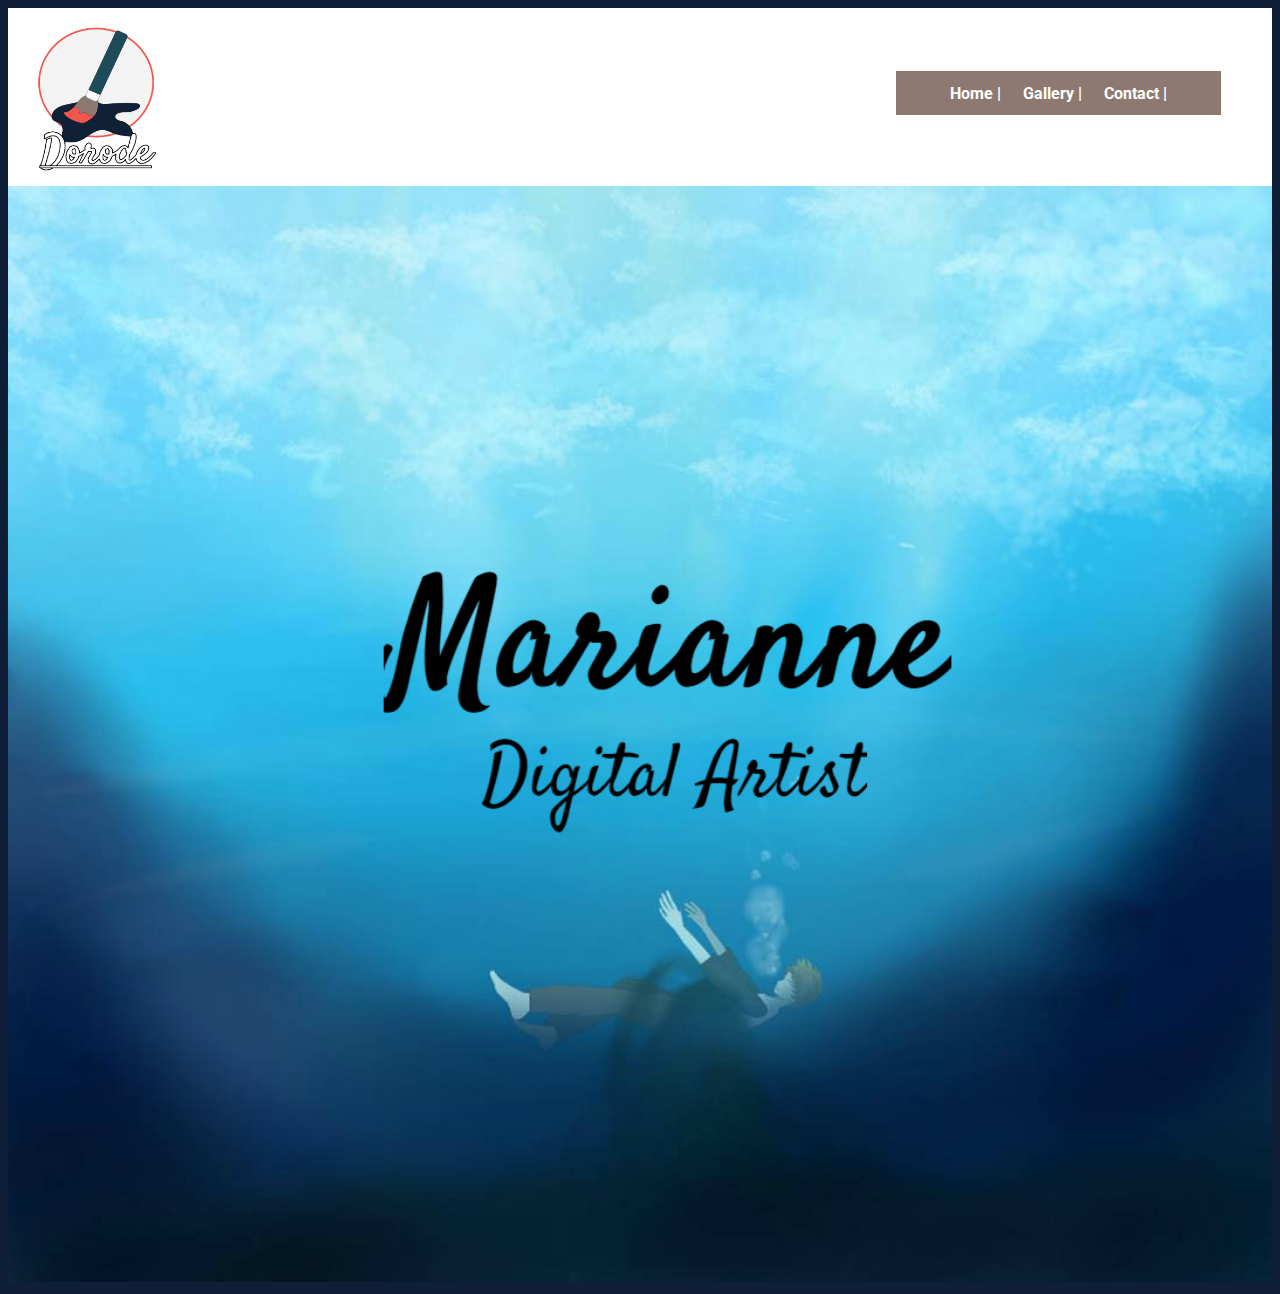
<file: index.html>
<!doctype html>

<html>
    
    <head>
        <link rel="stylesheet" href="style.css">
        <meta charset="utf-8">
        <meta name="description" content="This page is about...">
        <meta name="viewport" content="width=device-width">
        <title>Home | Dorode</title>
    </head>
    
    <body>
    
        <header>
            <div>
                <img class="logo" alt="Dorode logo" src="images\Dorode logo.png">
                <nav>
                    <a href="index.html">Home |</a>
                    <a href="gallery.html">Gallery |</a>
                    <a href="contact.html">Contact |</a>
                </nav>
                <div style="clear: both"></div>
                </div>
        </header>
        
        <section>
            <img class="frontimg" alt="Homepage artwork" src="images/art/Home%20desktop.png">
            <img class="frontimg2" alt="Homepage artwork" src="images/art/Home%20tablet%20mobile.png">
        </section>
    
    </body>

</html>
</file>
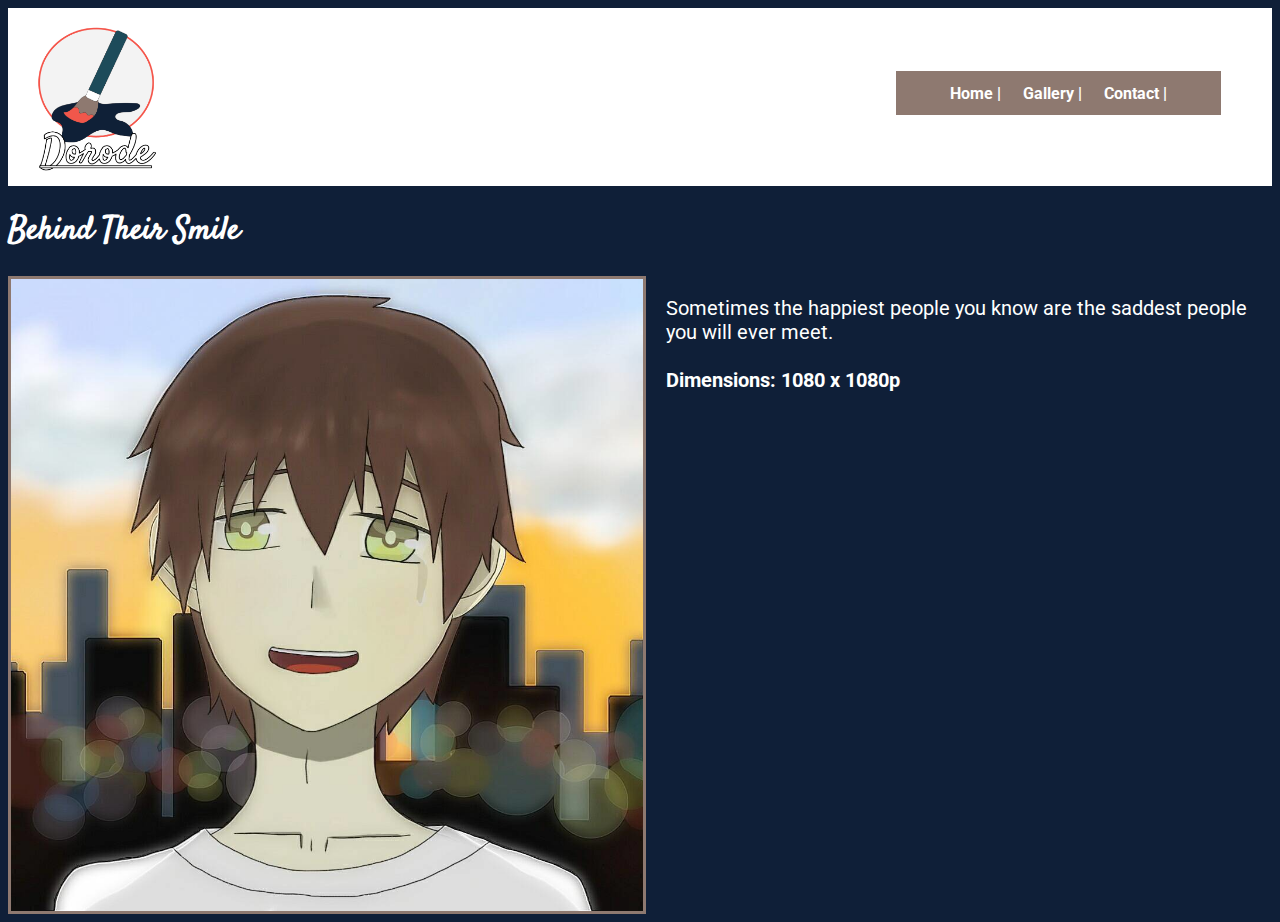
<file: behindtheirsmile.html>
<!doctype html>

<html>
    
    <head>
        <link rel="stylesheet" href="style.css">
        <meta charset="utf-8">
        <meta name="description" content="This page is about...">
        <meta name="viewport" content="width=device-width">
        <title>Portrait - Behind Their Smile | Dorode</title>
    </head>
    
    <body>
    
        <header>
            <div>
                <img class="logo" src="images\Dorode logo.png">
                <nav>
                    <a href="index.html">Home |</a>
                    <a href="gallery.html">Gallery |</a>
                    <a href="contact.html">Contact |</a>
                </nav>
                <div style="clear: both"></div>
            </div>
        </header>
        
        <section>
            <h1>Behind Their Smile</h1>
            <div class="imgblock">
                <img alt="Behind Their Smile artwork" src="images/art/Behind-Their-Smile.png">
                <p>Sometimes the happiest people you know are the saddest people you will ever meet.
                <br><br><strong>Dimensions: 1080 x 1080p</strong>
            </div>
        </section>
        
        <footer>
            
        </footer>
    
    </body>
</file>
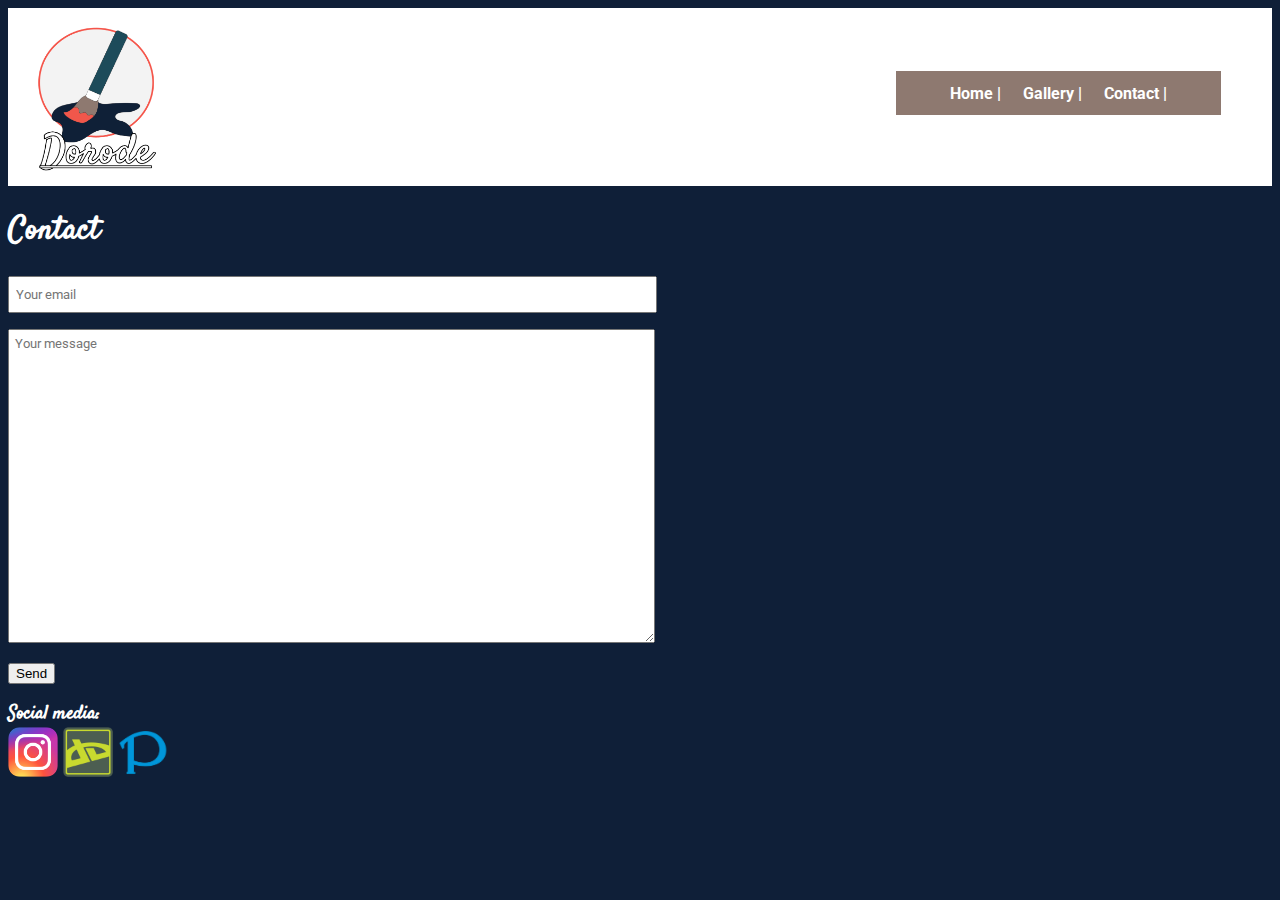
<file: contact.html>
<!doctype html>

<html>
    
    <head>
        <link rel="stylesheet" href="style.css">
        <meta charset="utf-8">
        <meta name="description" content="This page is about...">
        <meta name="viewport" content="width=device-width">
        <title>Contact | Dorode</title>
    </head>
    
    <body>
    
        <header>
            <div>
                <img class="logo" alt="Dorode logo" src="images\Dorode logo.png">
                <nav>
                    <a href="index.html">Home |</a>
                    <a href="gallery.html">Gallery |</a>
                    <a href="contact.html">Contact |</a>                    
                </nav>
                <div style="clear: both"></div>
            </div>
        </header>
        
        <section>
            <h1>Contact</h1>
            <form method="POST" action="http://formspree.io/YOUREMAILHERE">
                <p><input type="email" name="email" placeholder="Your email">
                <p><textarea name="message" placeholder="Your message"></textarea>
                <p><button type="submit">Send</button>
            </form>
            <h2>Social media: 
            <br>
            <a href="http://instagram.com/marianne.cp39"><img class="media" alt="Instagram logo" src="images\Instagram_logo_2016.svg.png"></a>
            <a href="http://marie-chin.deviantart.com/"><img class="media" alt="DeviantArt logo" src="images\DeviantArt_logo.png"></a>
            <a href="http://www.pixiv.net/member.php?id=8313839"><img class="media" alt="Pixiv logo" src="images\Pixiv_Icon.svg.png"></a>
        </section>
    
    </body>

</html>
</file>
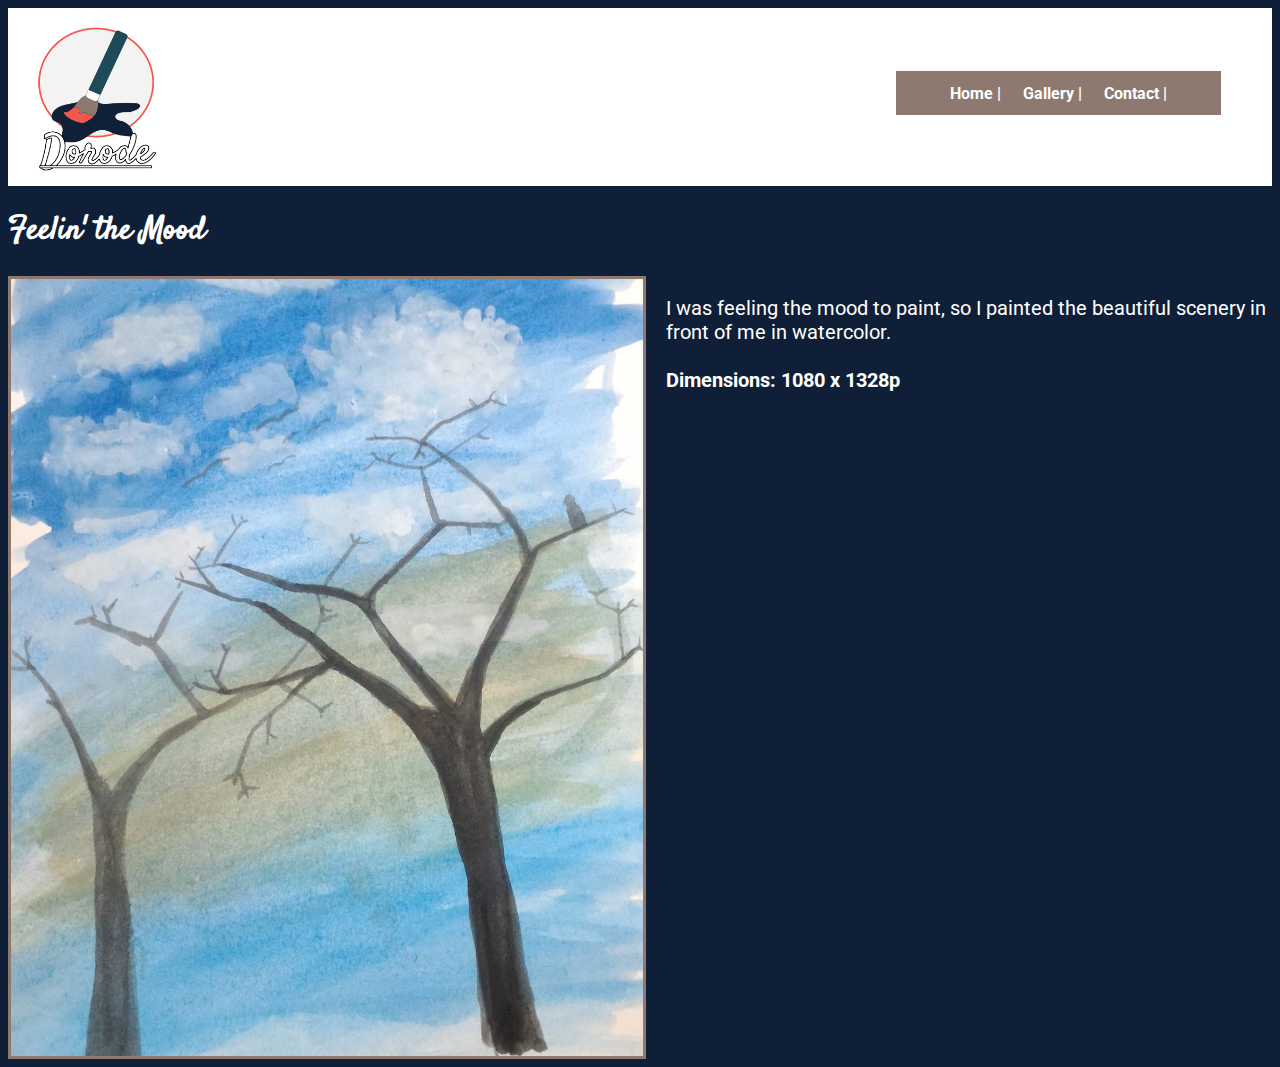
<file: feelinthemood.html>
<!doctype html>

<html>
    
    <head>
        <link rel="stylesheet" href="style.css">
        <meta charset="utf-8">
        <meta name="description" content="This page is about...">
        <meta name="viewport" content="width=device-width">
        <title>Landscape - Feelin' the Mood | Dorode</title>
    </head>
    
    <body>
    
        <header>
            <div>
                <img class="logo" src="images\Dorode logo.png">
                <nav>
                    <a href="index.html">Home |</a>
                    <a href="gallery.html">Gallery |</a>
                    <a href="contact.html">Contact |</a>
                </nav>
                <div style="clear: both"></div>
            </div>
        </header>
        
        <section>
            <h1>Feelin' the Mood</h1>
            <div class="imgblock">
                <img alt="Feelin' the Mood artwork" src="images/art/Feelin'-the-Mood.png">
                <p>I was feeling the mood to paint, so I painted the beautiful scenery in front of me in watercolor.  
                <br><br><strong>Dimensions: 1080 x 1328p</strong>
            </div>
        </section>
        
        <footer>
            
        </footer>
    
    </body>

</html>
</file>
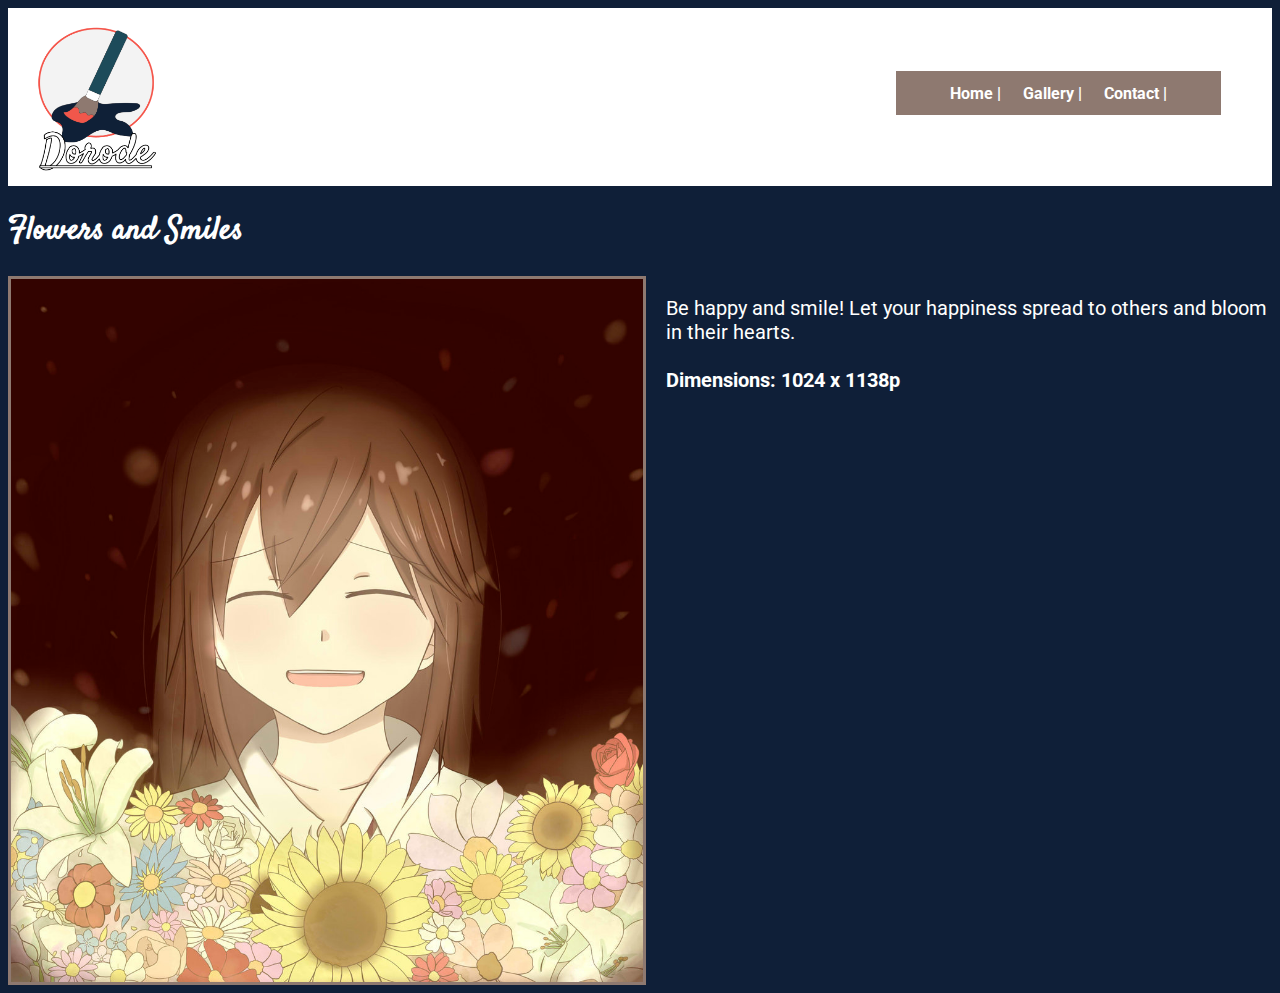
<file: flowersandsmiles.html>
<!doctype html>

<html>
    
    <head>
        <link rel="stylesheet" href="style.css">
        <meta charset="utf-8">
        <meta name="description" content="This page is about...">
        <meta name="viewport" content="width=device-width">
        <title>Portrait - Flowers and Smiles | Dorode</title>
    </head>
    
    <body>
    
        <header>
            <div>
                <img class="logo" src="images\Dorode logo.png">
                <nav>
                    <a href="index.html">Home |</a>
                    <a href="gallery.html">Gallery |</a>
                    <a href="contact.html">Contact |</a>
                </nav>
                <div style="clear: both"></div>
            </div>
        </header>
        
        <section>
            <h1>Flowers and Smiles</h1>
            <div class="imgblock">
                <img alt="Flowers and Smiles artwork" src="images/art/Flowers-and-Smiles.png">
                <p>Be happy and smile! Let your happiness spread to others and bloom in their hearts. 
                <br><br><strong>Dimensions: 1024 x 1138p</strong>
            </div>
        </section>
        
        <footer>
            
        </footer>
    
    </body>
</file>
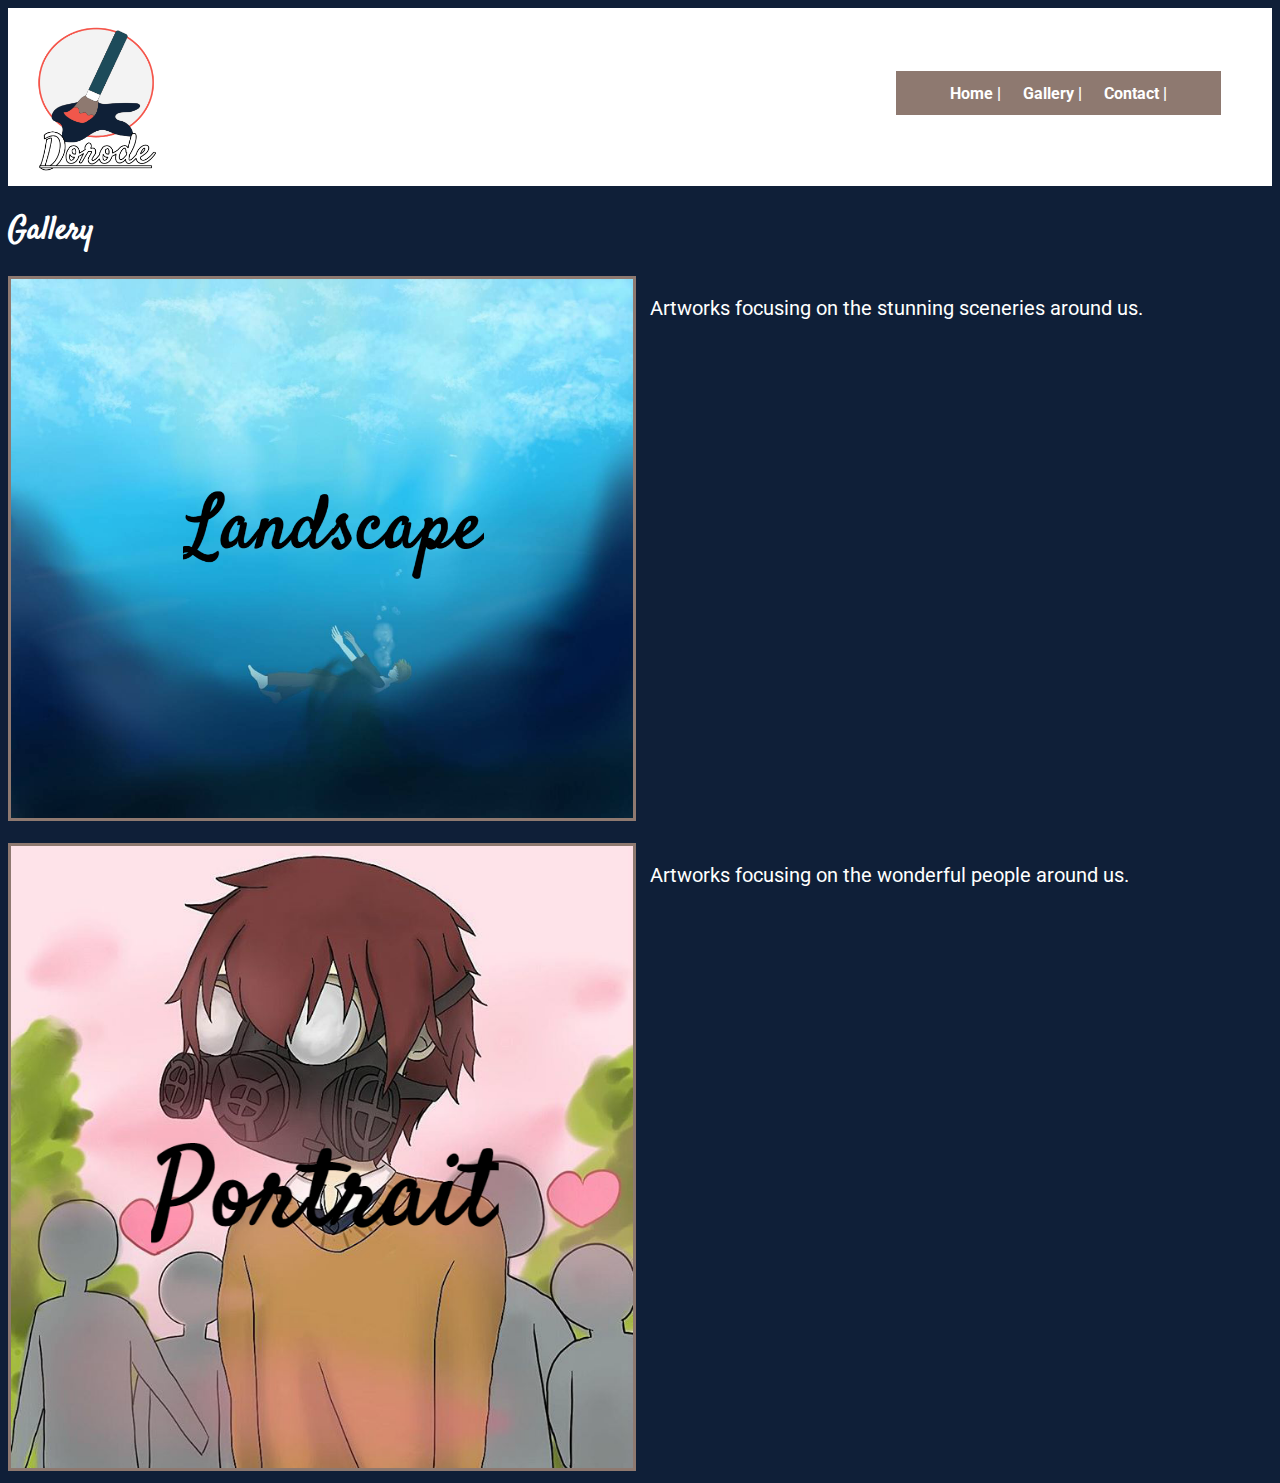
<file: gallery.html>
<!doctype html>

<html>
    
    <head>
        <link rel="stylesheet" href="style.css">
        <meta charset="utf-8">
        <meta name="description" content="This page is about...">
        <meta name="viewport" content="width=device-width">
        <title>Gallery | Dorode</title>
    </head>
    
    <body>
    
        <header>
            <div>
                <img class="logo" alt="Dorode logo" src="images\Dorode logo.png">
                <nav>
                    <a href="index.html">Home |</a>
                    <a href="gallery.html">Gallery |</a>
                    <a href="contact.html">Contact |</a>
                </nav>
                <div style="clear: both"></div>
            </div>
        </header>
        
        <section>
            <h1>Gallery</h1>
            <div class="galleryblock">
                <a href="landscape.html"><img alt="Landscape category artwork" src="images/art/Landscape.png"></a>
                <p>Artworks focusing on the stunning sceneries around us.
            </div>
            <br>
            <div class="galleryblock">
                <a href="portrait.html"><img alt="Portrait category artwork" src="images/art/Portrait.png"></a>
                <p>Artworks focusing on the wonderful people around us.
            </div>
        </section>
    
    </body>

</html>
</file>
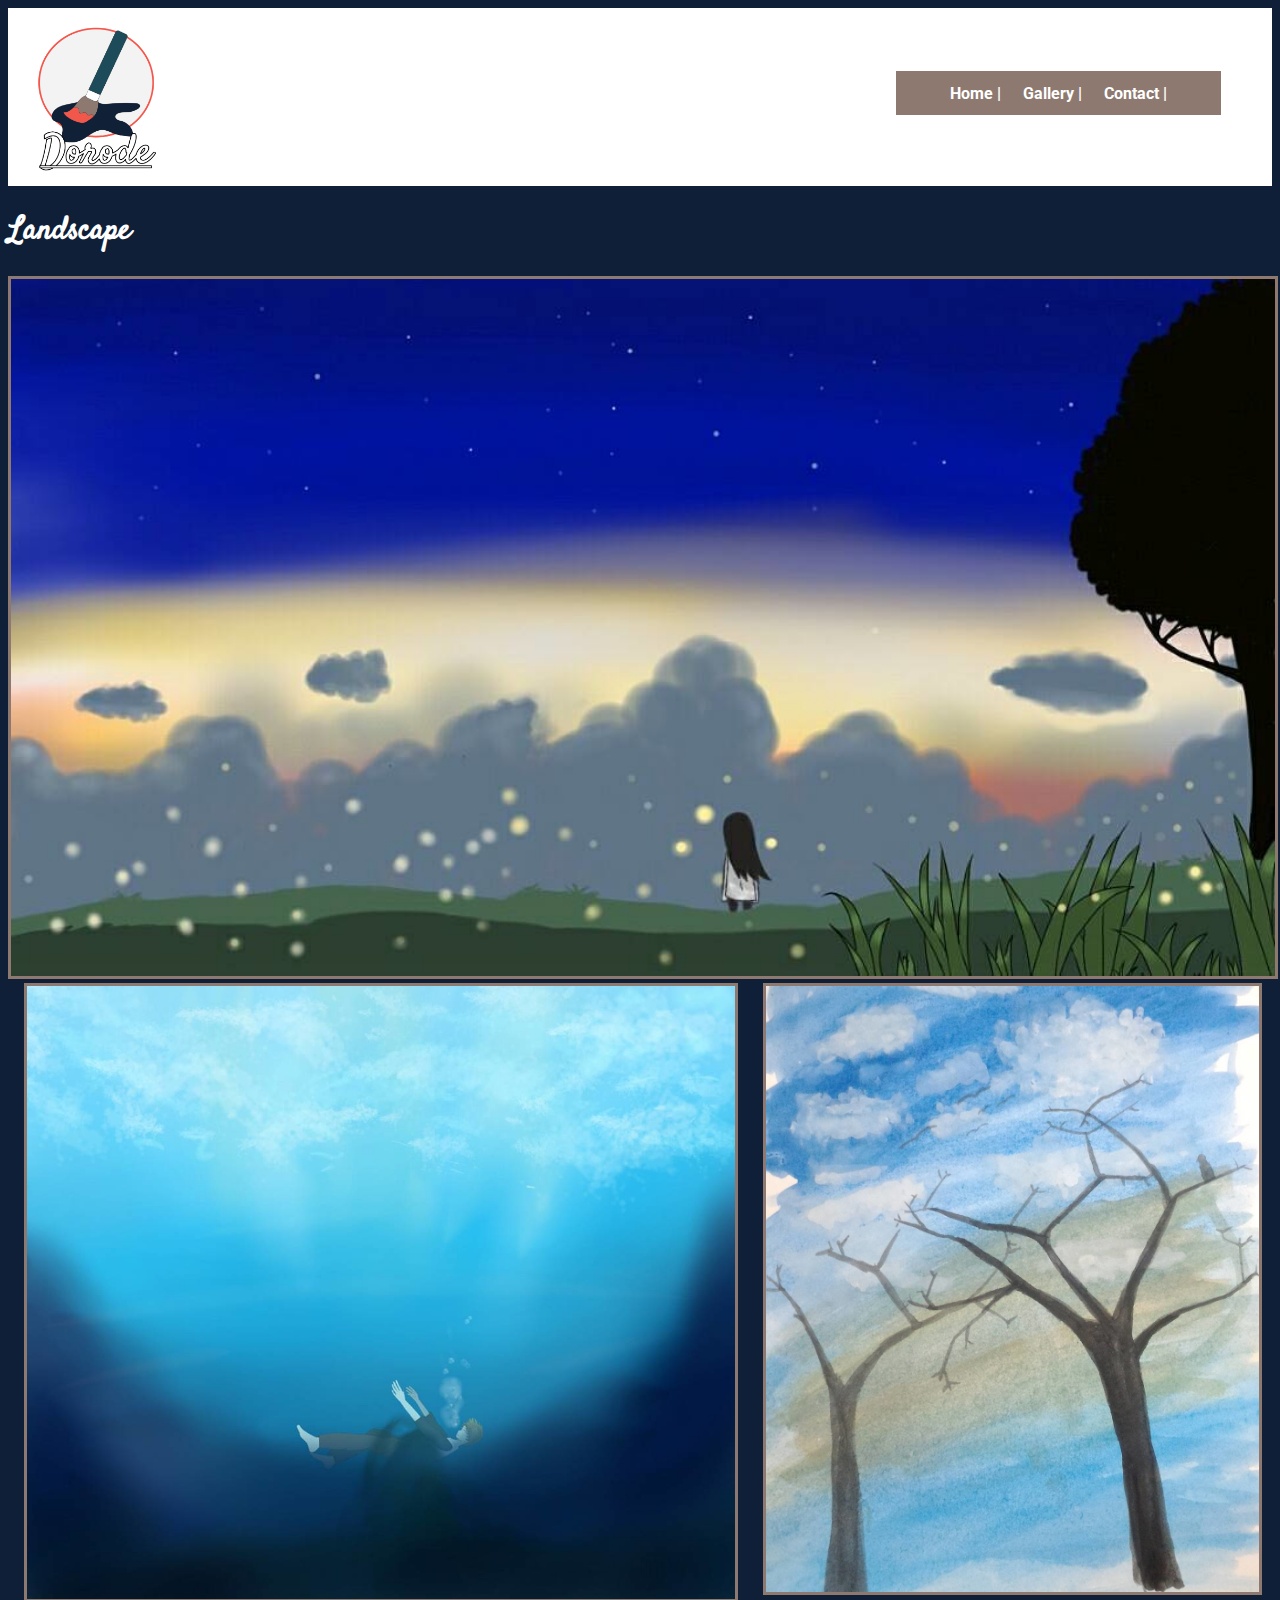
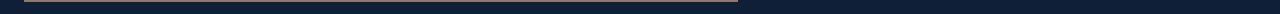
<file: landscape.html>
<!doctype html>

<html>
    
    <head>
        <link rel="stylesheet" href="style.css">
        <meta charset="utf-8">
        <meta name="description" content="This page is about...">
        <meta name="viewport" content="width=device-width">
        <title>Gallery - Landscape | Dorode</title>
    </head>
    
    <body>
    
        <header>
            <div>
                <img class="logo" alt="Dorode logo" src="images\Dorode logo.png">
                <nav>
                    <a href="index.html">Home |</a>
                    <a href="gallery.html">Gallery |</a>
                    <a href="contact.html">Contact |</a>
                </nav>
                <div style="clear: both"></div>
            </div>
        </header>
        
        <section>
            <h1>Landscape</h1>
            <a href="moments.html"><img class="art1" alt="Moments artwork" src="images/art/Moments.png"></a>
            <a href="moments.html"><img class="art4" alt="Moments artwork" src="images/art/Moments-v2.png"></a>
            <div class="art">
                <a class="art2" href="lightembrace.html"><img alt="Light's Embrace artwork" src="images/art/Light's-Embrace.png"></a>
                <a class="art3" href="feelinthemood.html"><img alt="Feelin' the Mood artwork" src="images/art/Feelin'-the-Mood.png"></a> 
            </div>
        </section>
    
    </body>

</html>
</file>
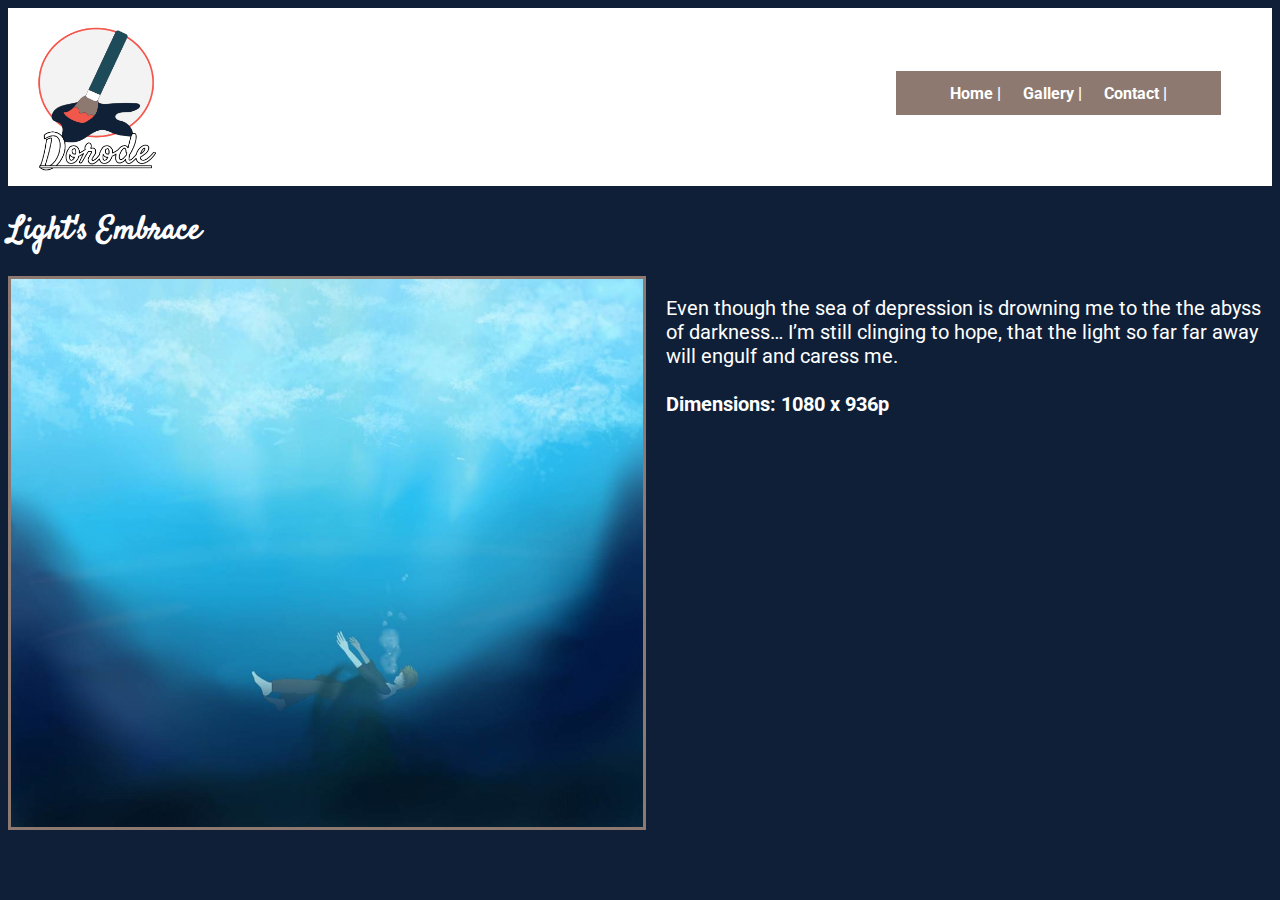
<file: lightembrace.html>
<!doctype html>

<html>
    
    <head>
        <link rel="stylesheet" href="style.css">
        <meta charset="utf-8">
        <meta name="description" content="This page is about...">
        <meta name="viewport" content="width=device-width">
        <title>Landscape - Light's Embrace | Dorode</title>
    </head>
    
    <body>
    
        <header>
            <div>
                <img class="logo" src="images\Dorode logo.png">
                <nav>
                    <a href="index.html">Home |</a>
                    <a href="gallery.html">Gallery |</a>
                    <a href="contact.html">Contact |</a>
                </nav>
                <div style="clear: both"></div>
            </div>
        </header>
        
        <section>
            <h1>Light's Embrace</h1>
            <div class="imgblock">
                <img alt="Light's Embrace artwork" src="images/art/Light's-Embrace.png">
                <p>Even though the sea of depression is drowning me to the the abyss of darkness… I’m still clinging to hope, that the light so far far away will engulf and caress me. 
                <br><br><strong>Dimensions: 1080 x 936p</strong>
            </div>
        </section>
        
        <footer>
            
        </footer>
    
    </body>
</file>
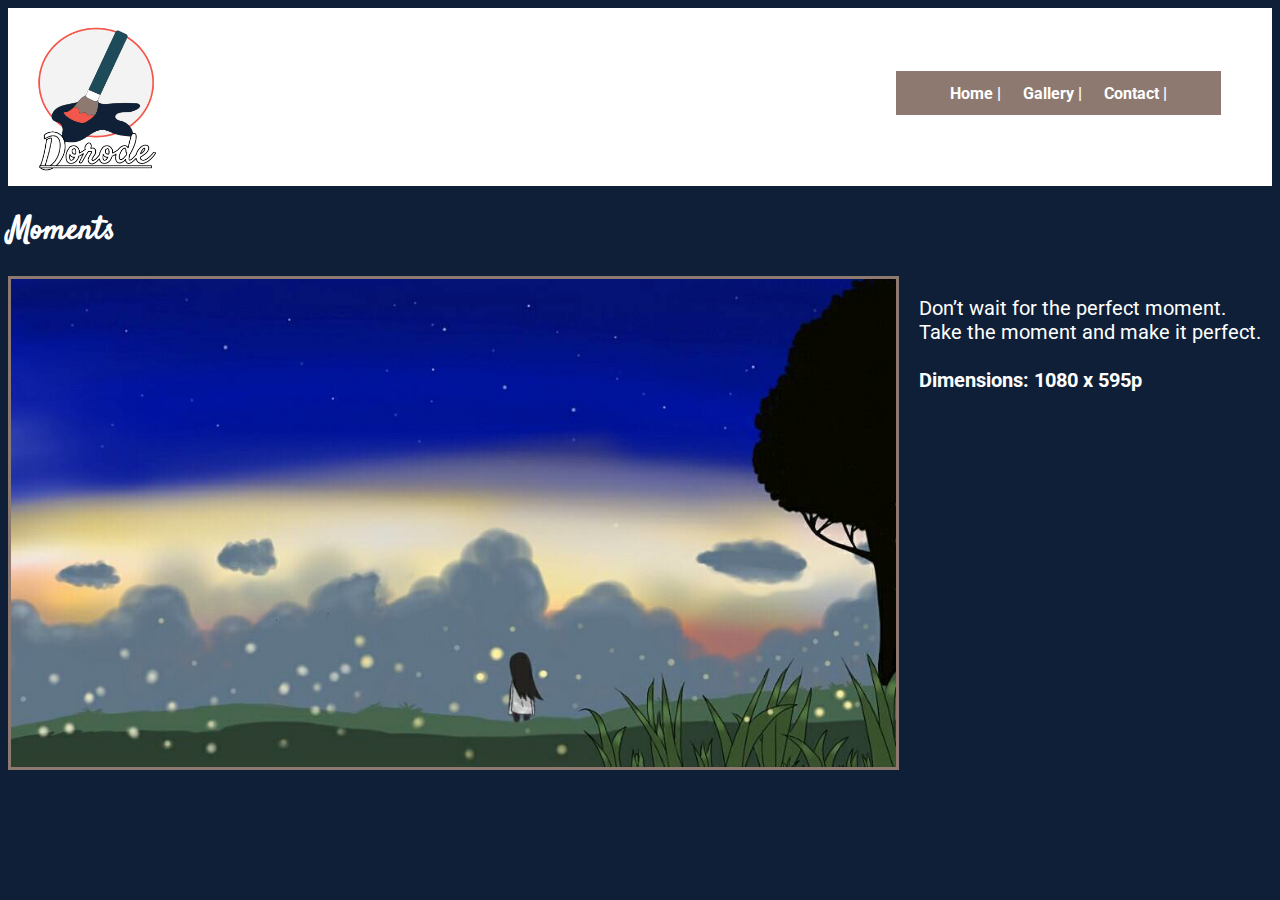
<file: moments.html>
<!doctype html>

<html>
    
    <head>
        <link rel="stylesheet" href="style.css">
        <meta charset="utf-8">
        <meta name="description" content="This page is about...">
        <meta name="viewport" content="width=device-width">
        <title>Landscape - Moments | Dorode</title>
    </head>
    
    <body>
    
        <header>
            <div>
                <img class="logo" src="images\Dorode logo.png">
                <nav>
                    <a href="index.html">Home |</a>
                    <a href="gallery.html">Gallery |</a>
                    <a href="contact.html">Contact |</a>
                </nav>
                <div style="clear: both"></div>
            </div>
        </header>
        
        <section>
            <h1>Moments</h1>
            <div class="imgblock">
                <img class="full" alt="Moments artwork" src="images/art/Moments.png">
                <p>Don’t wait for the perfect moment. Take the moment and make it perfect. 
                <br><br><strong>Dimensions: 1080 x 595p</strong>
            </div>
        </section>
        
        <footer>
            
        </footer>
    
    </body>
</file>
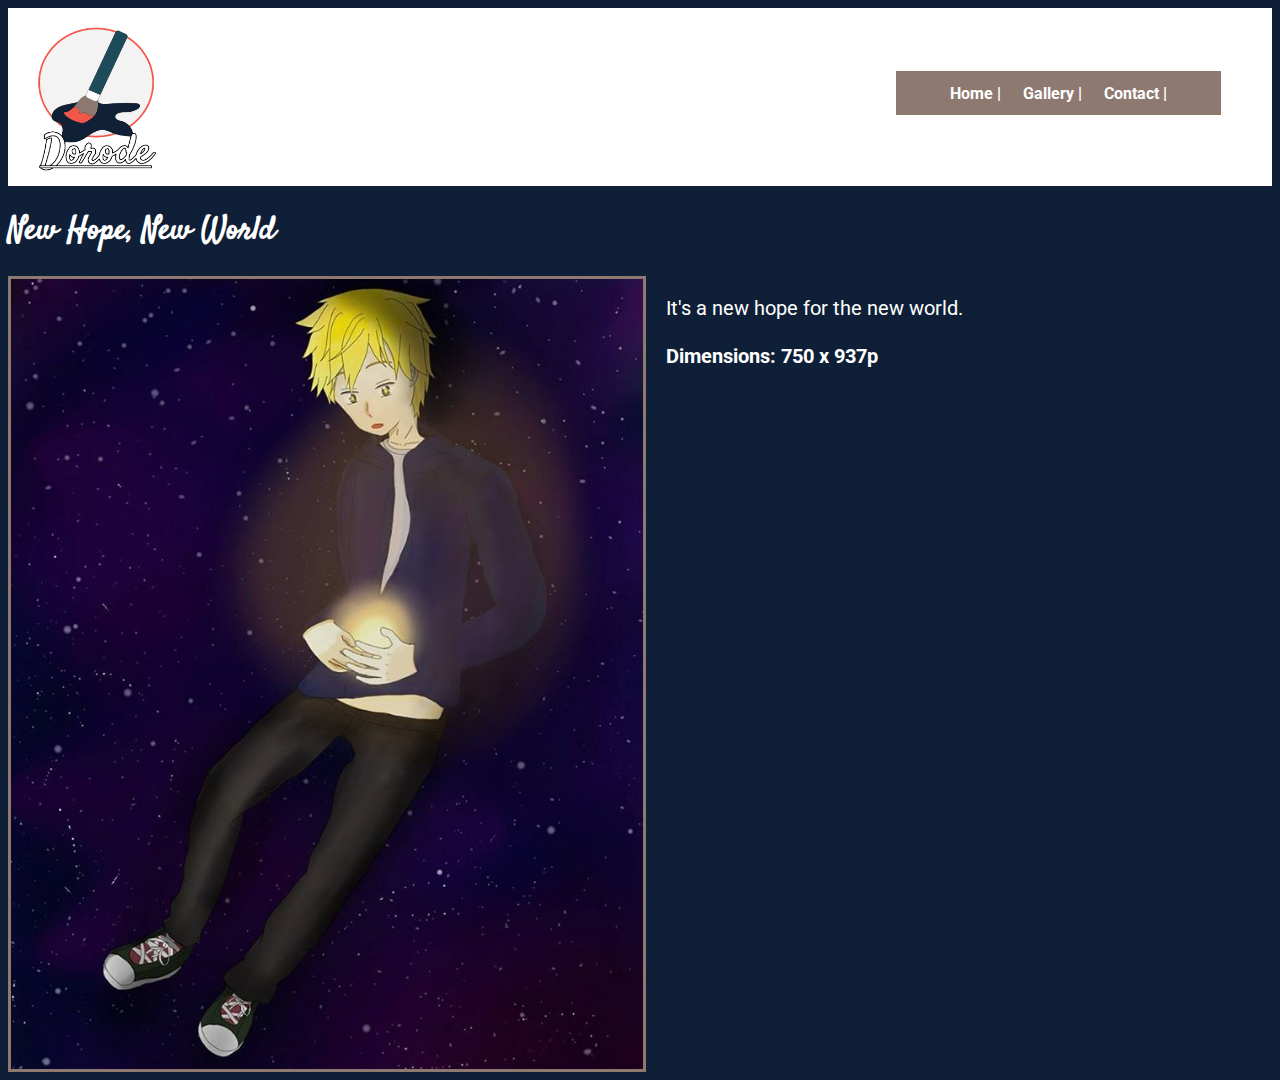
<file: newhopenewworld.html>
<!doctype html>

<html>
    
    <head>
        <link rel="stylesheet" href="style.css">
        <meta charset="utf-8">
        <meta name="description" content="This page is about...">
        <meta name="viewport" content="width=device-width">
        <title>Portrait - New Hope, New World | Dorode</title>
    </head>
    
    <body>
    
        <header>
            <div>
                <img class="logo" src="images\Dorode logo.png">
                <nav>
                    <a href="index.html">Home |</a>
                    <a href="gallery.html">Gallery |</a>
                    <a href="contact.html">Contact |</a>
                </nav>
                <div style="clear: both"></div>
            </div>
        </header>
        
        <section>
            <h1>New Hope, New World</h1>
            <div class="imgblock">
                <img alt="New Hope, New World artwork" src="images/art/New-hope,-new-world.png">
                <p>It's a new hope for the new world.
                <br><br><strong>Dimensions: 750 x 937p</strong>
            </div>
        </section>
        
        <footer>
            
        </footer>
    
    </body>
</file>
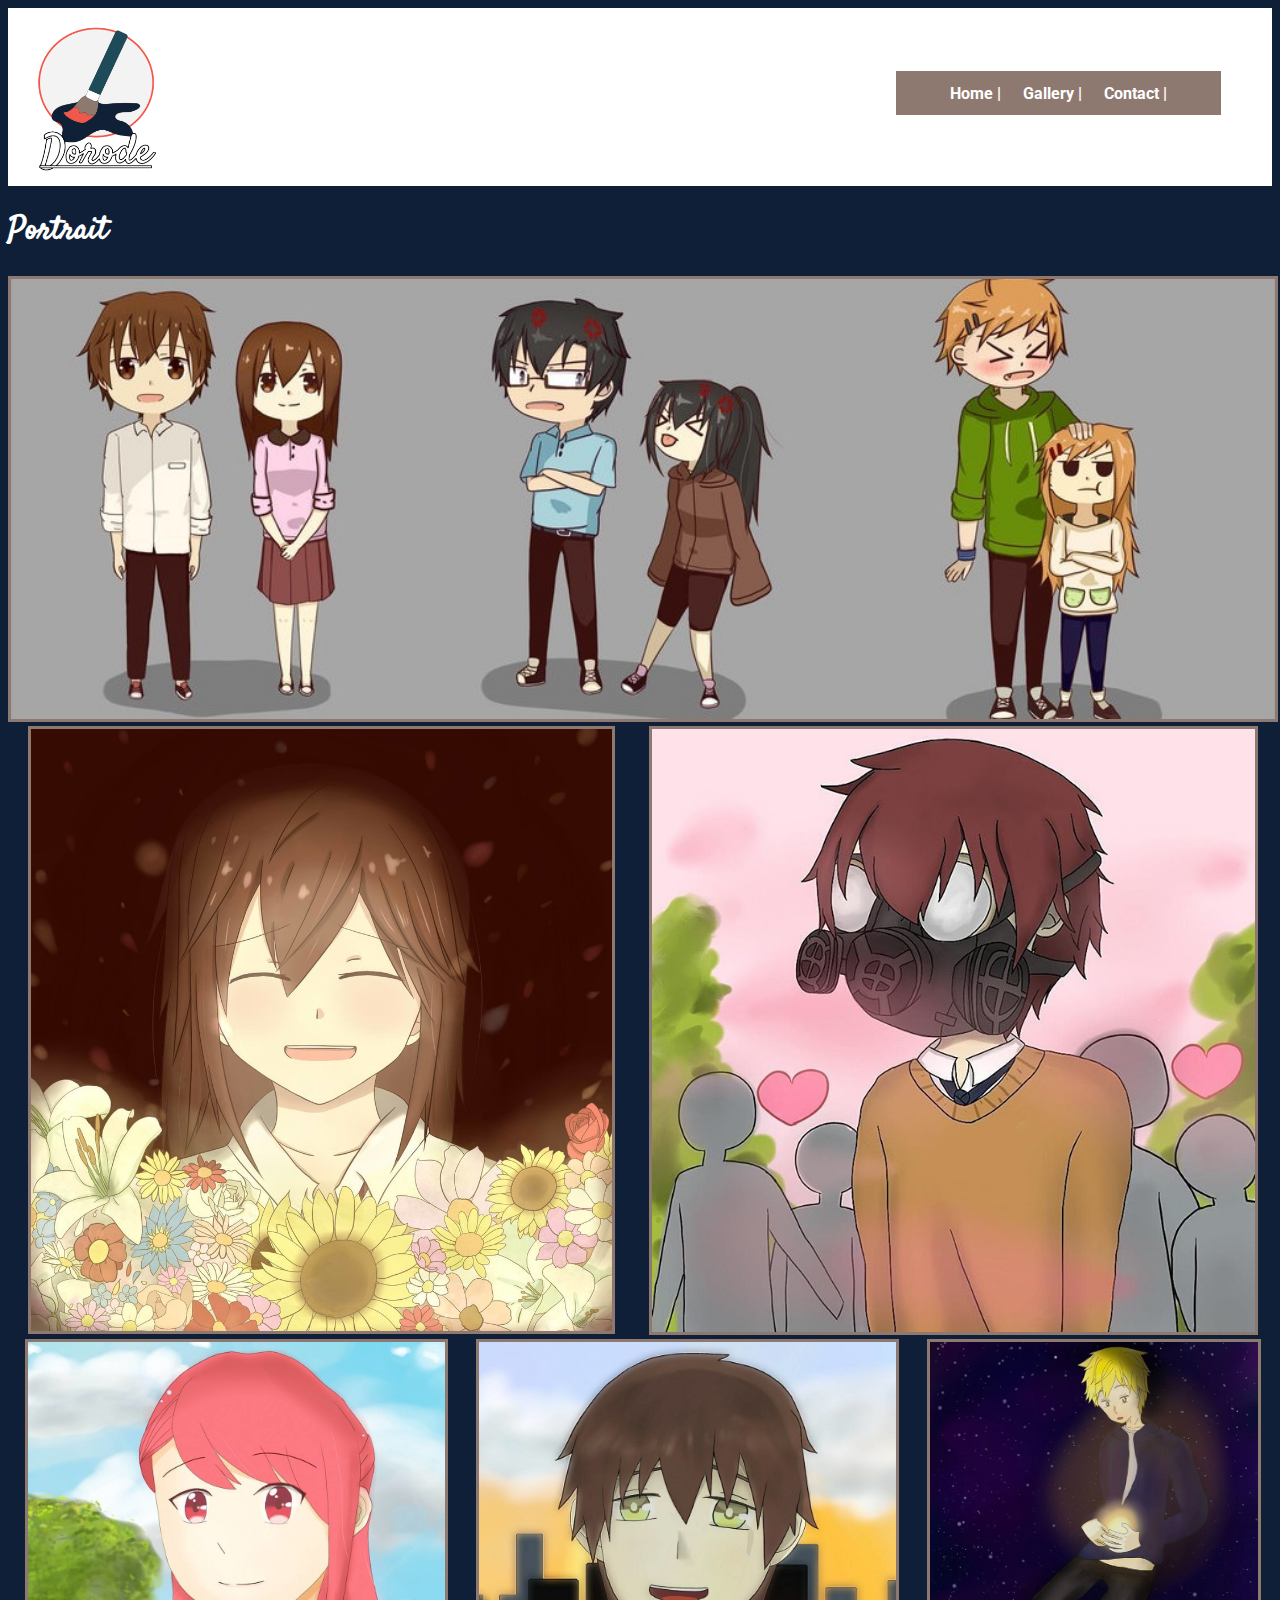
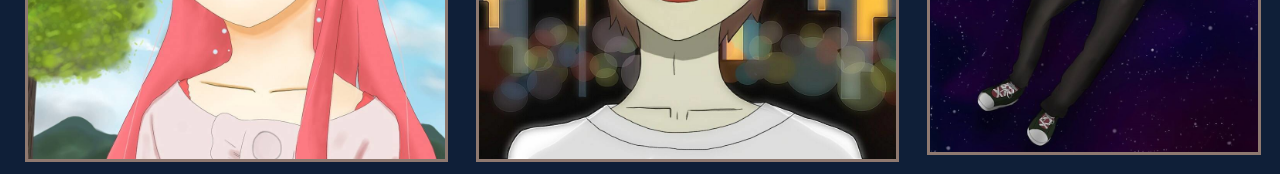
<file: portrait.html>
<!doctype html>

<html>
    
    <head>
        <link rel="stylesheet" href="style.css">
        <meta charset="utf-8">
        <meta name="description" content="This page is about...">
        <meta name="viewport" content="width=device-width">
        <title>Gallery - Portrait | Dorode</title>
    </head>
    
    <body>
    
        <header>
            <div>
                <img class="logo" alt="Dorode logo" src="images\Dorode logo.png">
                <nav>
                    <a href="index.html">Home |</a>
                    <a href="gallery.html">Gallery |</a>
                    <a href="contact.html">Contact |</a>
                </nav>
                <div style="clear: both"></div>
            </div>
        </header>
        
        <section>
            <h1>Portrait</h1>
            <a href="siblings.html"><img class="artp1" alt="Siblings artwork" src="images/art/Siblings.png"></a>
            <a href="siblings.html"><img class="artp6" alt="Siblings artwork" src="images/art/Siblings-v2.png"></a>
            <div class="art">
                <a class="artp3" href="flowersandsmiles.html"><img alt="Flowers and Smiles artwork" src="images/art/Flowers-and-Smiles-v2.png"></a>
                <a class="artp4" href="toxiclovepollution.html"><img alt="Toxic Love's Pollution artwork" src="images/art/Toxic-Love's-Pollution.png"></a>
                <a class="artp2" href="shelter.html"><img alt="Shelter artwork" src="images/art/Shelter.png"></a>
                <a class="artp2" href="behindtheirsmile.html"><img class="artp2" alt="Behind Their Smile artwork" src="images/art/Behind-Their-Smile.png"></a>
                <a class="artp5" href="newhopenewworld.html"><img alt="New Hope, New World artwork" src="images/art/New-hope,-new-world.png"></a>
            </div>
        </section>
    
    </body>

</html>
</file>
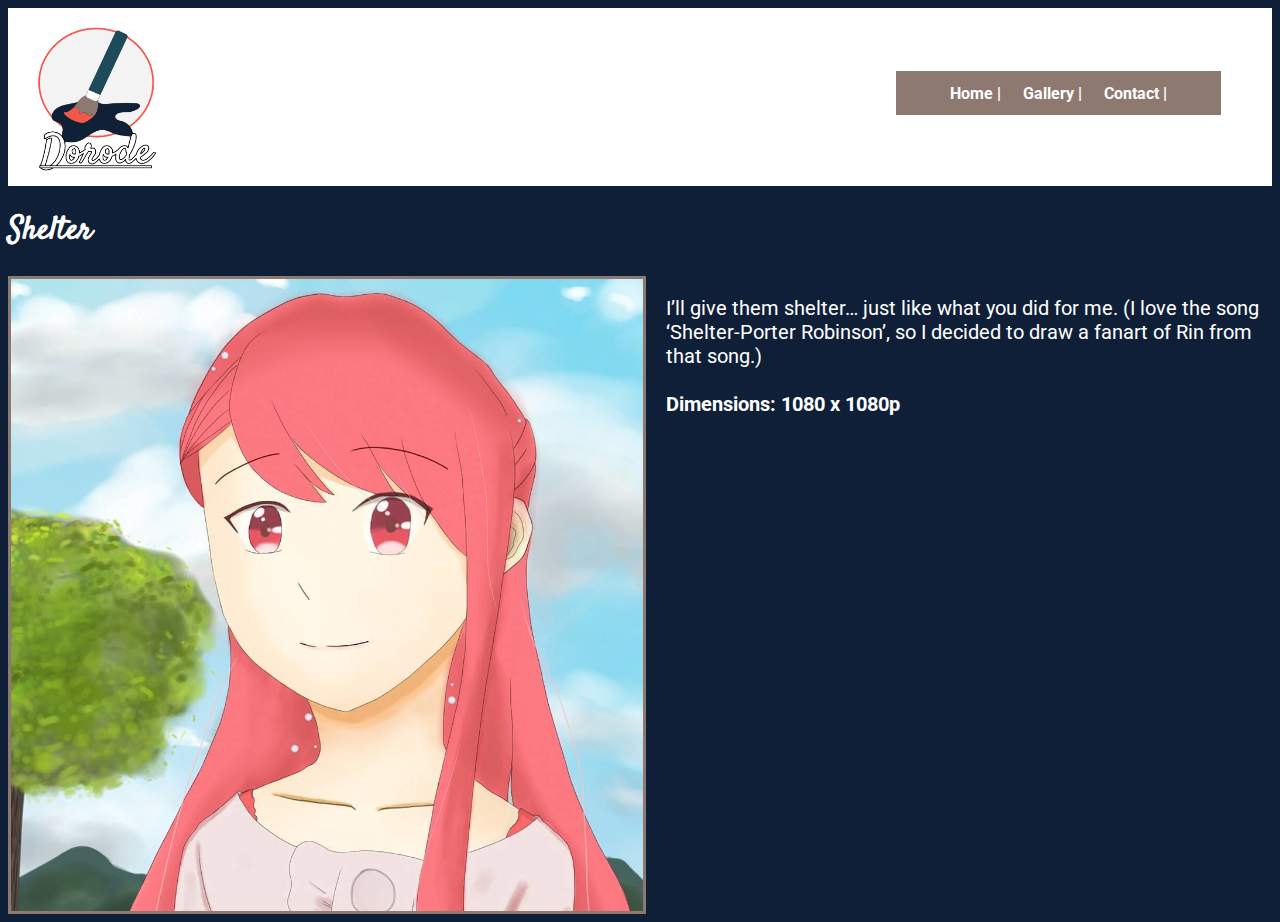
<file: shelter.html>
<!doctype html>

<html>
    
    <head>
        <link rel="stylesheet" href="style.css">
        <meta charset="utf-8">
        <meta name="description" content="This page is about...">
        <meta name="viewport" content="width=device-width">
        <title>Portrait - Shelter | Dorode</title>
    </head>
    
    <body>
    
        <header>
            <div>
                <img class="logo" src="images\Dorode logo.png">
                <nav>
                    <a href="index.html">Home |</a>
                    <a href="gallery.html">Gallery |</a>
                    <a href="contact.html">Contact |</a>
                </nav>
                <div style="clear: both"></div>
            </div>
        </header>
        
        <section>
            <h1>Shelter</h1>
            <div class="imgblock">
                <img alt="Shelter artwork" src="images/art/Shelter.png">
                <p>I’ll give them shelter… just like what you did for me. (I love the song ‘Shelter-Porter Robinson’, so I decided to draw a fanart of Rin from that song.)
                <br><br><strong>Dimensions: 1080 x 1080p</strong>
            </div>
        </section>
        
        <footer>
            
        </footer>
    
    </body>
</file>
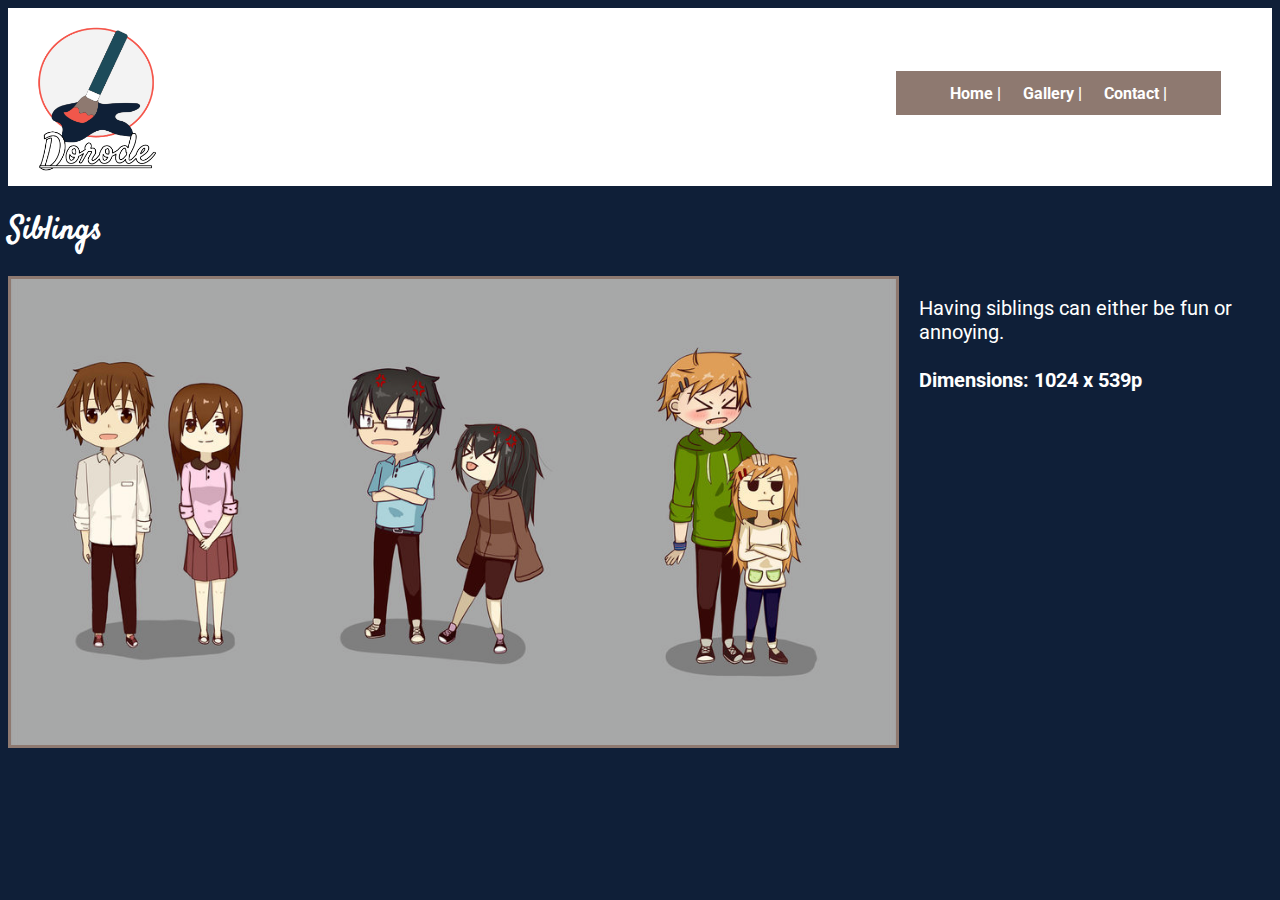
<file: siblings.html>
<!doctype html>

<html>
    
    <head>
        <link rel="stylesheet" href="style.css">
        <meta charset="utf-8">
        <meta name="description" content="This page is about...">
        <meta name="viewport" content="width=device-width">
        <title>Portrait - Siblings | Dorode</title>
    </head>
    
    <body>
    
        <header>
            <div>
                <img class="logo" src="images\Dorode logo.png">
                <nav>
                    <a href="index.html">Home |</a>
                    <a href="gallery.html">Gallery |</a>
                    <a href="contact.html">Contact |</a>
                </nav>
                <div style="clear: both"></div>
            </div>
        </header>
        
        <section>
            <h1>Siblings</h1>
            <div class="imgblock">
                <img class="full" alt="Siblings artwork" src="images/art/Siblings.png">
                <p>Having siblings can either be fun or annoying. 
                <br><br><strong>Dimensions: 1024 x 539p</strong>
            </div>
        </section>
        
        <footer>
            
        </footer>
    
    </body>
</file>
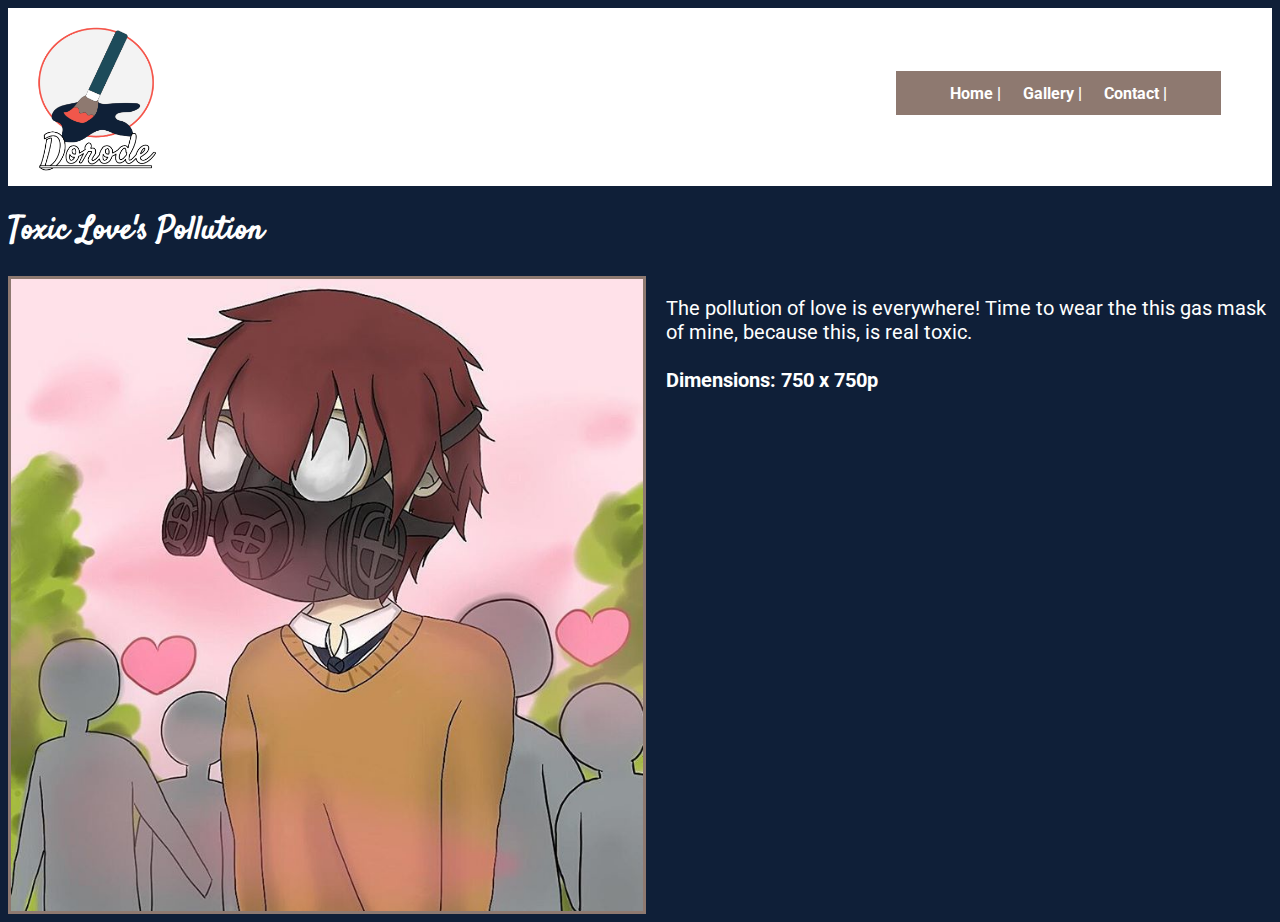
<file: toxiclovepollution.html>
<!doctype html>

<html>
    
    <head>
        <link rel="stylesheet" href="style.css">
        <meta charset="utf-8">
        <meta name="description" content="This page is about...">
        <meta name="viewport" content="width=device-width">
        <title>Portrait - Toxic Love's Pollution | Dorode</title>
    </head>
    
    <body>
    
        <header>
            <div>
                <img class="logo" src="images\Dorode logo.png">
                <nav>
                    <a href="index.html">Home |</a>
                    <a href="gallery.html">Gallery |</a>
                    <a href="contact.html">Contact |</a>
                </nav>
                <div style="clear: both"></div>
            </div>
        </header>
        
        <section>
            <h1>Toxic Love's Pollution</h1>
            <div class="imgblock">
                <img alt="Feelin' the Mood artwork" src="images/art/Toxic-Love's-Pollution.png">
                <p>The pollution of love is everywhere! Time to wear the this gas mask of mine, because this, is real toxic.
                <br><br><strong>Dimensions: 750 x 750p</strong>
            </div>
        </section>
        
        <footer>
            
        </footer>
    
    </body>
</file>
<file: style.css>
@import url('https://fonts.googleapis.com/css?family=Roboto|Satisfy');

.frontimg,
.frontimg2,
.art img,
.galleryblock img,
.art1,
.artp6 {
    width: 100%;
}

.imgblock .full {
    width: 70%;
}

.art {
    justify-content: space-around;
    align-items: flex-start;
    flex-wrap: wrap;
}

.art,
.galleryblock,
.imgblock {
    display: flex;
}

.galleryblock p,
.imgblock p {
    padding-left: 20px;
    font-size: 20px;
}

.galleryblock a,
.galleryblock p,
.imgblock p,
.imgblock img {
    width: 50%;
}

.imgblock img {
    height: 50%;
}

.art2 {
    width: 56%;
}

.art3 {
    width: 39%;
}

.art4,
.artp1,
.frontimg2 {
    display: none;
}

.artp2 {
    width: 33%;
}

.artp3 {
    width: 46%;
}

.artp4 {
    width: 47.7%;
}

.artp5 {
    width: 26%;
}

h1,
h2 {
    color: #FFF;
    font-family: 'Satisfy', cursive;
}

h2 {
    font-size: 120%;
}

html {
    background-color: #0F1F38;
}

header {
    background-color: #FFF;
    padding-bottom: 1%;
    padding-top: 1%;
    text-align: center;
}

input,
textarea {
    font-family: 'Roboto', sans-serif;
    height: 20px;
    width: 50%;
    padding: 0.5%;
}

input:invalid {
    background-color: pink;
}

textarea {
    height: 300px;
    resize: vertical;
}

.media {
    width: 50px;
}

nav {
    background-color: #8E7970;
    color: #FFF;
    font-size: 100%;
    font-family: 'Roboto', sans-serif;
    float: right; 
    padding: 1%;
    margin: 4%;
    width: 300px;
}

nav a {
    color: #FFF;
    font-weight: bold;
    padding: 1% 3%;
    text-decoration-line: none;
}

nav a:hover {
    background-color: #E0BFB1;
    color: #63554E;
}

.logo {
    float: left;
    width: 10%;
    padding-left: 2%;
}

p {
    color: #FFF;
    font-family: 'Roboto', sans-serif;
}

.art1,
.art img,
.art4,
.artp1,
.artp6,
.galleryblock img,
.imgblock img {
    border: 3px solid #8E7970;
}

@media only screen and (max-width: 768px) {
    
    nav {
        font-size: 90%;
        margin: 3%;
        width: 250px;
    }
    
    input,
    textarea {
        width: 80%;
        padding: 0.75%;
    }

    .art1,
    .artp6,
    .frontimg {
        display: none;
    }

    .art2 {
        width: 54%;
    }

    .art3 {
        width: 35%;
    }
    
    .artp2 {
        width: 43%;
        width: 54%;
    }

    .art3 {
        width: 38%;
    }
    
    .artp2 {
        width: 45.4%;
    }
    
    .artp5,
    .imgblock p,
    .imgblock .full,
    .art4,
    .artp1,
    .frontimg2 {
        width: 100%;
    }
    
    .artp5 {
        padding: 0;
    }
    
    .imgblock,
    .art4,
    .artp1,
    .frontimg2 {
        display: block;
    }
    
    .imgblock img {
        width: 60%;
        width: 60%;
    }
    
    .imgblock p {
        padding: 0;
        font-size: 17px;
    }
    
    .media {
        width: 40px;
    }
 
}

@media only screen and (max-width: 360px) {
         
    nav {
        font-size: 80%;
        margin: 2%;
        padding: 2%;
        width: 80px;
    }
    
    nav a {
        text-decoration: none;
    }
    
    .logo {
        width: 55px;
        margin: 1%;
        padding-left: 2%;
    }
    
    input,
    textarea {
        width: 98%;
        padding-top: 1.25%;
        padding-bottom: 1.25%;
    }
    
    .art,
    .galleryblock,
    .imgblock,
    nav a {
        display: block;
    }
    
    .art2,
    .art3,
    .artp1, 
    .artp2,
    .artp3,
    .artp4,
    .galleryblock p,
    .imgblock img,
    .imgblock p {
        width: 100%;
    }
    
    .galleryblock p,
    .imgblock p {
        padding-left: 0;
    }
 
}
</file>
